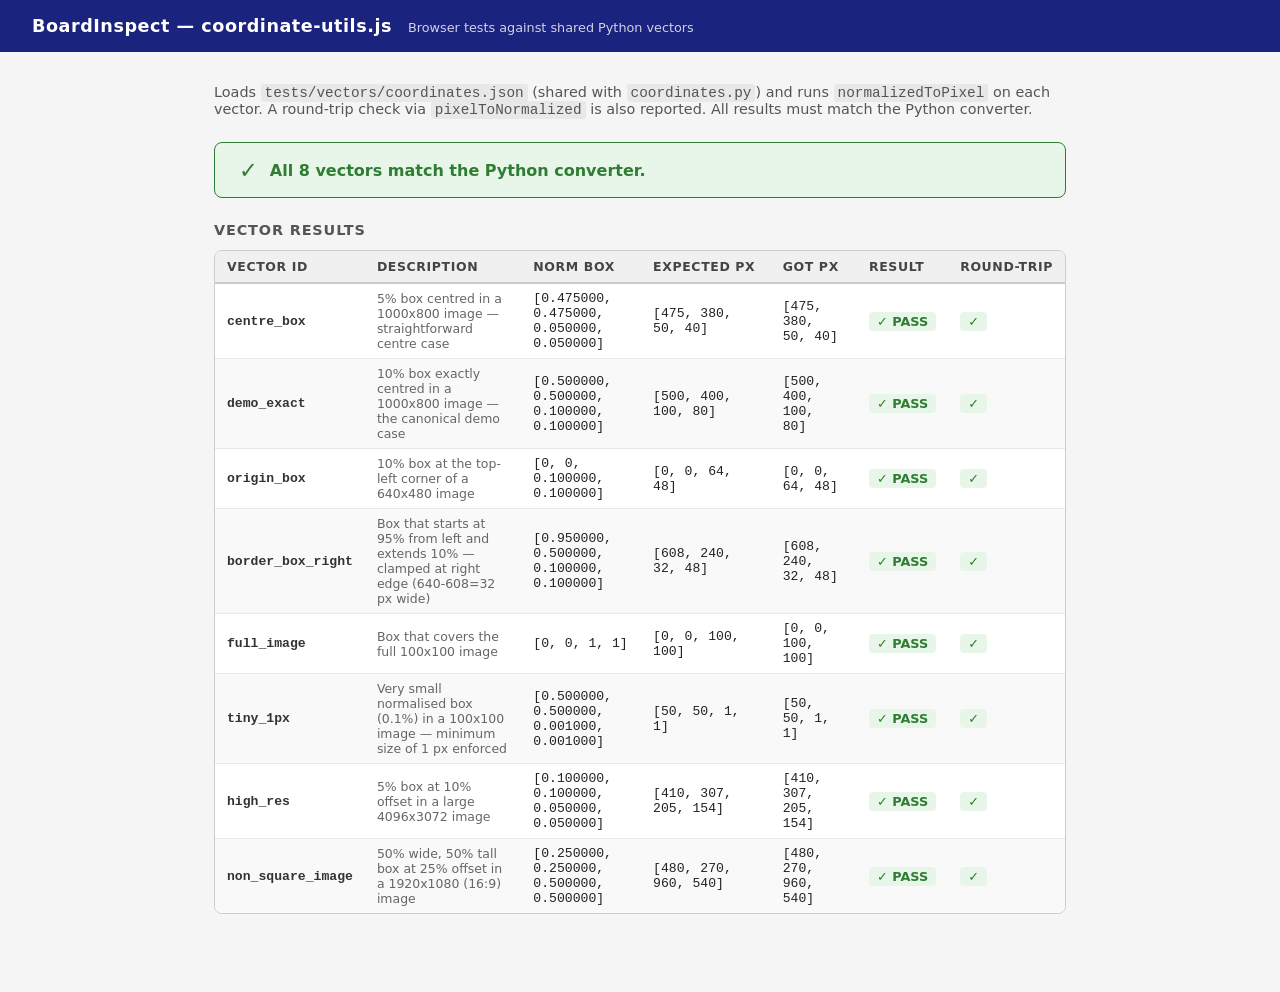
<file: static/js/test/coordinate-test.html>
<!DOCTYPE html>
<html lang="en">
<head>
  <meta charset="utf-8" />
  <title>Coordinate Utils — Browser Tests</title>
  <style>
    /* ── Design tokens ───────────────────────────────────────────────── */
    :root {
      --pass:        #2e7d32;
      --pass-bg:     #e8f5e9;
      --fail:        #c62828;
      --fail-bg:     #ffebee;
      --warn-bg:     #fff8e1;
      --warn-border: #f9a825;
      --border:      #ccc;
      --header-bg:   #1a237e;
      --header-fg:   #ffffff;
      --row-alt:     #f9f9f9;
      --font:        system-ui, -apple-system, "Segoe UI", Roboto, sans-serif;
      --mono:        "Cascadia Code", "Fira Mono", "Consolas", monospace;
    }

    *, *::before, *::after { box-sizing: border-box; margin: 0; padding: 0; }

    body {
      font-family: var(--font);
      font-size: 0.95rem;
      background: #f5f5f5;
      color: #212121;
      min-height: 100vh;
    }

    /* ── Header ─────────────────────────────────────────────────────── */
    header {
      background: var(--header-bg);
      color: var(--header-fg);
      padding: 1rem 2rem;
      display: flex;
      align-items: baseline;
      gap: 1rem;
    }
    header h1 { font-size: 1.1rem; font-weight: 700; letter-spacing: 0.03em; }
    header p  { font-size: 0.8rem; opacity: 0.8; }

    /* ── Main content ────────────────────────────────────────────────── */
    main { max-width: 900px; margin: 2rem auto; padding: 0 1.5rem 3rem; }

    .description {
      margin-bottom: 1.5rem;
      font-size: 0.9rem;
      color: #555;
    }
    .description code { font-family: var(--mono); background: #e8e8e8; padding: 1px 4px; border-radius: 3px; }

    /* ── Status / loading ───────────────────────────────────────────── */
    .loading {
      display: flex;
      align-items: center;
      gap: 0.6rem;
      color: #555;
      padding: 1.5rem 0;
    }
    @keyframes spin { to { transform: rotate(360deg); } }
    .spinner {
      width: 20px; height: 20px;
      border: 3px solid #ccc;
      border-top-color: var(--header-bg);
      border-radius: 50%;
      animation: spin 0.8s linear infinite;
      flex-shrink: 0;
    }

    /* ── Error banner ───────────────────────────────────────────────── */
    .error-banner {
      border: 1px solid var(--warn-border);
      background: var(--warn-bg);
      border-radius: 6px;
      padding: 1rem 1.25rem;
      font-size: 0.9rem;
      line-height: 1.6;
    }
    .error-banner strong { display: block; margin-bottom: 0.4rem; }

    /* ── Summary card ───────────────────────────────────────────────── */
    .summary {
      border-radius: 8px;
      padding: 1rem 1.5rem;
      margin-bottom: 1.5rem;
      display: flex;
      align-items: center;
      gap: 0.75rem;
      font-size: 1rem;
      font-weight: 600;
    }
    .summary.all-pass { background: var(--pass-bg); color: var(--pass); border: 1.5px solid var(--pass); }
    .summary.has-fail { background: var(--fail-bg); color: var(--fail); border: 1.5px solid var(--fail); }
    .summary-icon { font-size: 1.4rem; line-height: 1; }

    /* ── Results table ───────────────────────────────────────────────── */
    .table-wrap {
      overflow-x: auto;
      border-radius: 8px;
      border: 1px solid var(--border);
      background: #fff;
    }
    table {
      border-collapse: collapse;
      width: 100%;
      font-size: 0.82rem;
      font-family: var(--mono);
    }
    thead th {
      background: #f0f0f0;
      border-bottom: 2px solid var(--border);
      padding: 8px 12px;
      text-align: left;
      font-family: var(--font);
      font-size: 0.78rem;
      font-weight: 700;
      text-transform: uppercase;
      letter-spacing: 0.05em;
      color: #444;
      white-space: nowrap;
    }
    tbody tr:nth-child(even) { background: var(--row-alt); }
    tbody tr:focus-visible { outline: 2px solid var(--header-bg); outline-offset: -2px; }
    td {
      padding: 7px 12px;
      border-bottom: 1px solid #e8e8e8;
      vertical-align: middle;
    }
    tbody tr:last-child td { border-bottom: none; }

    .vector-id { font-weight: 600; color: #333; }
    .description-cell { font-family: var(--font); font-size: 0.78rem; color: #666; }

    /* ── Pass / Fail badges ─────────────────────────────────────────── */
    .badge {
      display: inline-flex;
      align-items: center;
      gap: 0.3em;
      padding: 2px 8px;
      border-radius: 4px;
      font-size: 0.8rem;
      font-weight: 700;
      font-family: var(--font);
      white-space: nowrap;
    }
    .badge.pass { background: var(--pass-bg); color: var(--pass); }
    .badge.fail { background: var(--fail-bg); color: var(--fail); }

    .mismatch { color: var(--fail); }

    /* ── Section heading ─────────────────────────────────────────────── */
    h2 {
      font-size: 0.9rem;
      font-weight: 700;
      text-transform: uppercase;
      letter-spacing: 0.06em;
      color: #555;
      margin-bottom: 0.75rem;
    }
  </style>
</head>
<body>

<header>
  <h1>BoardInspect — coordinate-utils.js</h1>
  <p>Browser tests against shared Python vectors</p>
</header>

<main>
  <p class="description">
    Loads <code>tests/vectors/coordinates.json</code> (shared with
    <code>coordinates.py</code>) and runs <code>normalizedToPixel</code> on
    each vector. A round-trip check via <code>pixelToNormalized</code> is also
    reported. All results must match the Python converter.
  </p>

  <div id="output">
    <div class="loading">
      <span class="spinner" aria-hidden="true"></span>
      Loading test vectors…
    </div>
  </div>
</main>

<script type="module">
import { normalizedToPixel, pixelToNormalized, clampBox }
  from '../coordinate-utils.js';

const output = document.getElementById('output');

// ── Helpers ────────────────────────────────────────────────────────────

/** Deep-equality for integer arrays. */
function arrEq(a, b) {
  return Array.isArray(a) && Array.isArray(b)
    && a.length === b.length
    && a.every((v, i) => v === b[i]);
}

/** Format a number array as a compact string. */
function fmt(arr) {
  return '[' + arr.map(v =>
    Number.isInteger(v) ? v : v.toFixed(6)
  ).join(', ') + ']';
}

// ── Test runner ────────────────────────────────────────────────────────

function runAll(vectors) {
  let passed = 0;
  let failed = 0;

  const rows = vectors.map(v => {
    const minSize = v.min_size ?? 1;

    // Primary test: normalizedToPixel must match the shared pixel_box.
    const got = normalizedToPixel(v.norm_box, v.image_width, v.image_height, minSize);
    const ok  = arrEq(got, v.pixel_box);

    // Round-trip: pixel_box → normalised → pixel should return pixel_box.
    const normRt   = pixelToNormalized(v.pixel_box, v.image_width, v.image_height);
    const pixelRt  = normalizedToPixel(normRt, v.image_width, v.image_height, minSize);
    const rtOk     = arrEq(pixelRt, v.pixel_box);

    if (ok) passed++; else failed++;

    const badge = ok
      ? '<span class="badge pass" aria-label="pass">✓ PASS</span>'
      : '<span class="badge fail" aria-label="fail">✗ FAIL</span>';

    const rtBadge = rtOk
      ? '<span class="badge pass" aria-label="round-trip pass">✓</span>'
      : '<span class="badge fail" aria-label="round-trip fail">✗</span>';

    const gotCell = ok
      ? fmt(got)
      : `<span class="mismatch">${fmt(got)}</span>`;

    return `
      <tr>
        <td class="vector-id">${v.id}</td>
        <td class="description-cell">${v.description}</td>
        <td>${fmt(v.norm_box)}</td>
        <td>${fmt(v.pixel_box)}</td>
        <td>${gotCell}</td>
        <td>${badge}</td>
        <td>${rtBadge}</td>
      </tr>`;
  }).join('');

  const allOk     = failed === 0;
  const sumClass  = allOk ? 'all-pass' : 'has-fail';
  const sumIcon   = allOk ? '✓' : '✗';
  const sumMsg    = allOk
    ? `All ${passed} vectors match the Python converter.`
    : `${passed} passed, ${failed} failed — mismatch with Python converter!`;

  output.innerHTML = `
    <div class="summary ${sumClass}" role="status" aria-live="polite">
      <span class="summary-icon" aria-hidden="true">${sumIcon}</span>
      <span>${sumMsg}</span>
    </div>
    <h2>Vector results</h2>
    <div class="table-wrap">
      <table>
        <thead>
          <tr>
            <th>Vector ID</th>
            <th>Description</th>
            <th>Norm box</th>
            <th>Expected px</th>
            <th>Got px</th>
            <th>Result</th>
            <th>Round-trip</th>
          </tr>
        </thead>
        <tbody>${rows}</tbody>
      </table>
    </div>`;
}

// ── Bootstrap ──────────────────────────────────────────────────────────

async function main() {
  const url = '/tests/vectors/coordinates.json';
  try {
    const resp = await fetch(url);
    if (!resp.ok) throw new Error(`HTTP ${resp.status} ${resp.statusText}`);
    const data = await resp.json();
    if (!Array.isArray(data.vectors) || data.vectors.length === 0) {
      throw new Error('JSON loaded but "vectors" array is empty or missing.');
    }
    runAll(data.vectors);
  } catch (err) {
    output.innerHTML = `
      <div class="error-banner" role="alert">
        <strong>Could not load test vectors</strong>
        Failed to fetch <code>${url}</code>: ${err.message}<br><br>
        Open this page through the BoardInspect server
        (<code>python run.py</code>) so the JSON file is served correctly.
      </div>`;
  }
}

main();
</script>
</body>
</html>
</file>
